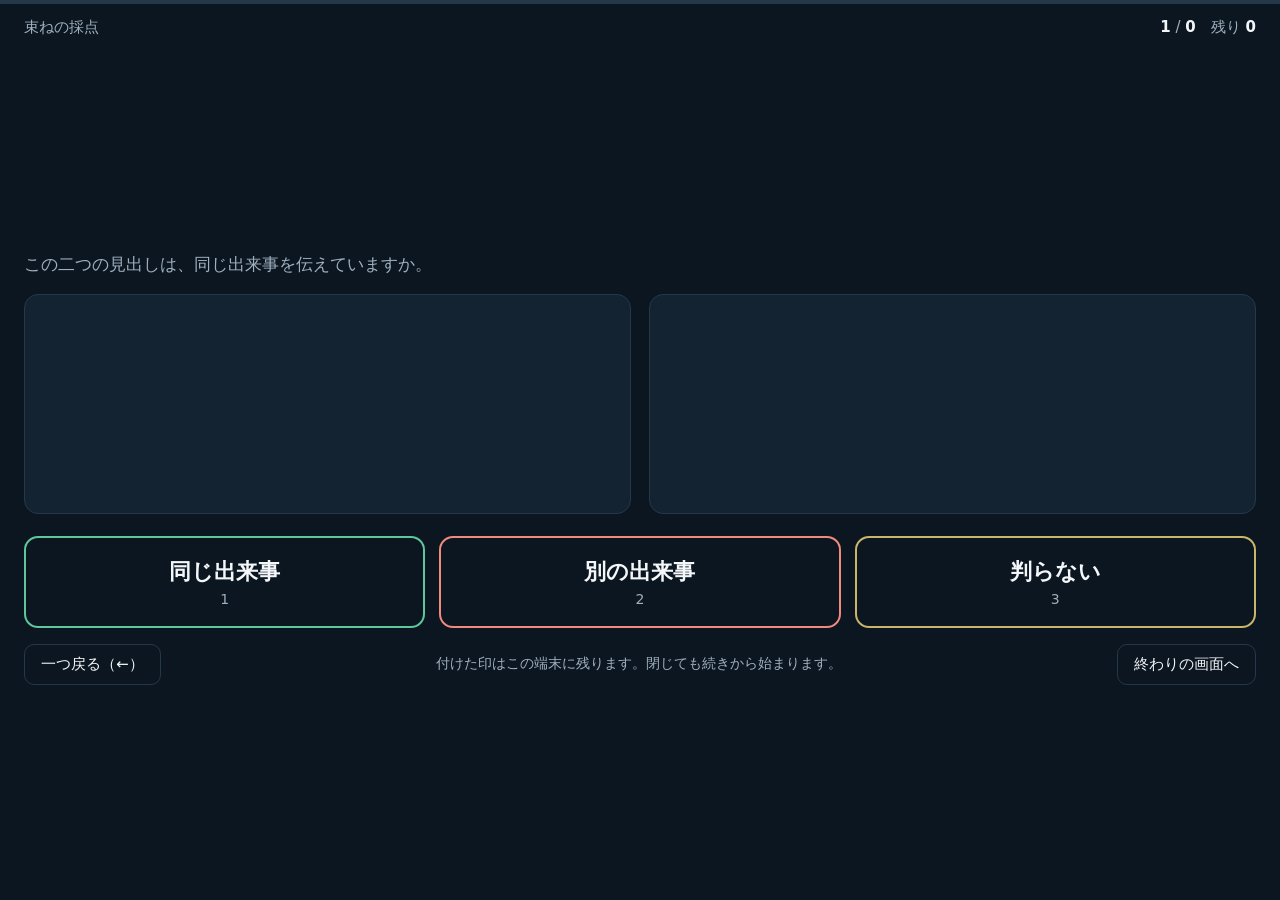
<file: tools/eval_pairs_template.html>
<!doctype html>
<html lang="ja">
<head>
<meta charset="utf-8">
<meta name="viewport" content="width=device-width, initial-scale=1">
<title>束ねの採点</title>
<style>
:root{
  --ground:#0C1620; --panel:#132331; --line:#24384A; --text:#F4F7FA; --dim:#9FB0BF; --ice:#8FD3F4;
  --same:#5FC79A; --diff:#F08A7E; --unsure:#C9B66B;
  --font:"Hiragino Sans","Yu Gothic UI","Noto Sans JP","Meiryo",system-ui,sans-serif;
}
*{box-sizing:border-box}
html,body{margin:0;background:var(--ground);color:var(--text);font-family:var(--font);height:100%}
body{display:flex;flex-direction:column;min-height:100vh}
button{font:inherit;color:inherit}
:focus-visible{outline:3px solid var(--ice);outline-offset:3px}
.bar{height:4px;background:var(--line)}
.bar i{display:block;height:100%;width:0;background:var(--ice);transition:width .2s}
header{display:flex;justify-content:space-between;align-items:baseline;gap:16px;padding:14px 24px 0;color:var(--dim);font-size:15px}
header b{color:var(--text);font-weight:600;font-variant-numeric:tabular-nums}
main{flex:1;display:flex;flex-direction:column;justify-content:center;padding:16px 24px;max-width:1280px;width:100%;margin:0 auto}
.q{margin:0 0 18px;font-size:17px;color:var(--dim);font-weight:400}
.pair{display:grid;grid-template-columns:1fr 1fr;gap:18px}
.side{background:var(--panel);border:1px solid var(--line);border-radius:14px;padding:22px 24px;display:flex;flex-direction:column;gap:12px;min-height:220px}
.meta{display:flex;flex-wrap:wrap;gap:4px 14px;font-size:15px;color:var(--dim)}
.meta .o{color:var(--text);font-weight:600}
.title{font-size:clamp(20px,2.3vw,28px);line-height:1.55;font-weight:600;margin:0;flex:1;overflow-wrap:anywhere}
.side a{color:var(--ice);font-size:15px;text-underline-offset:3px;align-self:flex-start;padding:6px 0}
.choices{display:grid;grid-template-columns:repeat(3,1fr);gap:14px;margin-top:22px}
.choice{min-height:92px;border-radius:14px;border:2px solid var(--line);background:transparent;cursor:pointer;
  display:flex;flex-direction:column;align-items:center;justify-content:center;gap:4px;font-size:22px;font-weight:600}
.choice small{font-size:14px;color:var(--dim);font-weight:400}
.choice[data-v=same]{border-color:var(--same)} .choice[data-v=diff]{border-color:var(--diff)} .choice[data-v=unsure]{border-color:var(--unsure)}
.choice[data-v=same]:hover,.choice[data-v=same].on{background:rgba(95,199,154,.18)}
.choice[data-v=diff]:hover,.choice[data-v=diff].on{background:rgba(240,138,126,.18)}
.choice[data-v=unsure]:hover,.choice[data-v=unsure].on{background:rgba(201,182,107,.18)}
.nav{display:flex;justify-content:space-between;align-items:center;margin-top:16px;color:var(--dim);font-size:14px;gap:12px;flex-wrap:wrap}
.ghost{background:transparent;border:1px solid var(--line);border-radius:10px;padding:10px 16px;cursor:pointer;color:var(--text);font-size:15px}
.ghost:hover{border-color:var(--ice)}
.primary{background:var(--ice);color:#06202E;border:0;border-radius:12px;padding:16px 24px;font-size:18px;font-weight:700;cursor:pointer}
.done h1{font-size:30px;margin:0 0 8px}
.done p{color:var(--dim);margin:0 0 18px;line-height:1.7;max-width:70ch}
.tally{display:grid;grid-template-columns:repeat(3,minmax(0,180px));gap:14px;margin:0 0 22px}
.tally div{border:1px solid var(--line);border-radius:12px;padding:14px 16px}
.tally b{display:block;font-size:30px;font-variant-numeric:tabular-nums}
.tally span{color:var(--dim);font-size:14px}
.row{display:flex;gap:12px;flex-wrap:wrap;margin-bottom:22px}
.ai{border-top:1px solid var(--line);padding-top:18px;margin-top:8px}
.ai h2{font-size:18px;margin:0 0 6px}
.ai table{border-collapse:collapse;width:100%;font-size:14px;margin-top:10px}
.ai td,.ai th{border-bottom:1px solid var(--line);padding:8px 6px;text-align:left;vertical-align:top}
.ai th{color:var(--dim);font-weight:400}
.tag{display:inline-block;padding:1px 8px;border-radius:6px;font-size:13px;border:1px solid}
.t-same{border-color:var(--same);color:var(--same)} .t-diff{border-color:var(--diff);color:var(--diff)} .t-unsure{border-color:var(--unsure);color:var(--unsure)}
[hidden]{display:none!important}
@media (max-width:760px){
  header,main{padding-left:16px;padding-right:16px}
  .pair{grid-template-columns:1fr}
  .side{min-height:0}
  .choice{min-height:76px;font-size:19px}
  .tally{grid-template-columns:repeat(3,1fr)}
}
@media (prefers-reduced-motion:reduce){.bar i{transition:none}}
</style>
</head>
<body>
<div class="bar" aria-hidden="true"><i id="bar"></i></div>
<header><span>束ねの採点</span><span><b id="pos">1</b> / <b id="tot">0</b>　残り <b id="left">0</b></span></header>

<main id="score">
  <p class="q">この二つの見出しは、同じ出来事を伝えていますか。</p>
  <div class="pair">
    <article class="side" id="sa"></article>
    <article class="side" id="sb"></article>
  </div>
  <div class="choices" role="group" aria-label="判定">
    <button class="choice" data-v="same">同じ出来事<small>1</small></button>
    <button class="choice" data-v="diff">別の出来事<small>2</small></button>
    <button class="choice" data-v="unsure">判らない<small>3</small></button>
  </div>
  <div class="nav">
    <button class="ghost" id="back">一つ戻る（←）</button>
    <span id="saved">付けた印はこの端末に残ります。閉じても続きから始まります。</span>
    <button class="ghost" id="tofinish">終わりの画面へ</button>
  </div>
</main>

<main id="finish" class="done" hidden>
  <h1 id="ftitle">採点が終わりました</h1>
  <p id="fnote">結果を書き出して保存してください。ファイルには人の印だけが入ります。</p>
  <div class="tally">
    <div><b id="nsame">0</b><span>同じ出来事</span></div>
    <div><b id="ndiff">0</b><span>別の出来事</span></div>
    <div><b id="nunsure">0</b><span>判らない</span></div>
  </div>
  <div class="row">
    <button class="primary" id="export">結果を書き出す（JSON）</button>
    <button class="ghost" id="resume">採点に戻る</button>
    <button class="ghost" id="reset">印をすべて消す</button>
  </div>
  <section class="ai" id="aibox" hidden>
    <h2>AI による下読み（人の採点ではありません）</h2>
    <p>人の印と食い違った組だけを並べます。下読みは書き出す結果の「ai_prelabel」に分けて入り、人の数には入りません。</p>
    <button class="ghost" id="showai">食い違いを見る</button>
    <div id="ailist" hidden></div>
  </section>
</main>

<script>
const DATA = /*__DATA__*/null;
const KEY = 'parallax-score-' + DATA.key;
const P = DATA.pairs, N = P.length;
const LABEL = { same: '同じ出来事', diff: '別の出来事', unsure: '判らない' };
const $ = id => document.getElementById(id);
let st = { human: {}, started_at: null, i: 0 };
try { const s = JSON.parse(localStorage.getItem(KEY) || 'null'); if (s && s.human) st = s; } catch (e) {}
const save = () => { try { localStorage.setItem(KEY, JSON.stringify(st)); $('saved').textContent = '付けた印はこの端末に残ります。閉じても続きから始まります。'; } catch (e) { $('saved').textContent = 'この端末に残せません。終わる前に書き出してください。'; } };
const fmt = ts => { if (!ts) return '時刻なし'; const d = new Date(ts * 1000); const p = n => String(n).padStart(2, '0');
  return `${d.getMonth() + 1}月${d.getDate()}日 ${p(d.getHours())}:${p(d.getMinutes())}`; };
const safe = u => /^https?:\/\//i.test(u || '') ? u : '';
function side(el, s) {
  el.replaceChildren();
  const m = document.createElement('div'); m.className = 'meta';
  const o = document.createElement('span'); o.className = 'o'; o.textContent = s.outlet || '媒体不明';
  const t = document.createElement('span'); t.textContent = fmt(s.ts);
  m.append(o, t);
  const h = document.createElement('p'); h.className = 'title'; h.textContent = s.title; if (s.lang) h.lang = s.lang;
  el.append(m, h);
  const u = safe(s.link);
  if (u) { const a = document.createElement('a'); a.href = u; a.target = '_blank'; a.rel = 'noopener noreferrer'; a.textContent = '元の記事を開く'; el.append(a); }
}
const count = () => { const c = { same: 0, diff: 0, unsure: 0 }; for (const k in st.human) c[st.human[k].v]++; return c; };
const firstOpen = () => { const j = P.findIndex(p => !st.human[p.pid]); return j < 0 ? N : j; };
function show() {
  const done = Object.keys(st.human).length;
  $('bar').style.width = (100 * done / N) + '%';
  $('tot').textContent = N; $('left').textContent = N - done;
  if (st.i >= N) return finish();
  $('score').hidden = false; $('finish').hidden = true;
  const p = P[st.i];
  $('pos').textContent = st.i + 1;
  side($('sa'), p.a); side($('sb'), p.b);
  const cur = st.human[p.pid] && st.human[p.pid].v;
  document.querySelectorAll('.choice').forEach(b => b.classList.toggle('on', b.dataset.v === cur));
}
function mark(v) {
  if (st.i >= N) return;
  if (!st.started_at) st.started_at = Math.floor(Date.now() / 1000);
  st.human[P[st.i].pid] = { v, at: Math.floor(Date.now() / 1000) };
  const ahead = P.findIndex((p, j) => j > st.i && !st.human[p.pid]);
  st.i = ahead >= 0 ? ahead : firstOpen();
  save(); show();
}
function finish() {
  $('score').hidden = true; $('finish').hidden = false;
  const c = count(), done = c.same + c.diff + c.unsure;
  $('nsame').textContent = c.same; $('ndiff').textContent = c.diff; $('nunsure').textContent = c.unsure;
  $('ftitle').textContent = done >= N ? '採点が終わりました' : `${N} 組のうち ${done} 組を採点しました`;
  $('fnote').textContent = done >= N ? '結果を書き出して保存してください。ファイルには人の印と、分けた欄に AI の下読みが入ります。'
    : 'このまま書き出せます。残りは「採点に戻る」から続けられます。';
  $('aibox').hidden = !(done >= N && Object.keys(DATA.ai_prelabel || {}).length);
  $('export').focus();
}
$('export').onclick = () => {
  const out = { schema: 'parallax-pairs-score/1', key: DATA.key, seed: DATA.seed, pairs: N,
    started_at: st.started_at, exported_at: Math.floor(Date.now() / 1000), human: st.human,
    ai_prelabel: { note: 'AI による下読み。人の採点ではない', labels: DATA.ai_prelabel || {} } };
  const a = document.createElement('a');
  a.href = URL.createObjectURL(new Blob([JSON.stringify(out, null, 1)], { type: 'application/json' }));
  const d = new Date(), p = n => String(n).padStart(2, '0');
  a.download = `parallax_score_${d.getFullYear()}${p(d.getMonth() + 1)}${p(d.getDate())}_${p(d.getHours())}${p(d.getMinutes())}.json`;
  document.body.append(a); a.click(); a.remove();
};
$('resume').onclick = () => { st.i = firstOpen(); if (st.i >= N) st.i = N - 1; save(); show(); };
$('tofinish').onclick = () => { st.i = N; save(); show(); };
$('reset').onclick = () => { if (confirm('付けた印をすべて消します。書き出したファイルは消えません。')) { st = { human: {}, started_at: null, i: 0 }; save(); show(); } };
$('back').onclick = () => { if (st.i > 0) { st.i = Math.min(st.i, N) - 1; save(); show(); } };
$('showai').onclick = () => {
  const box = $('ailist'); box.hidden = false; box.replaceChildren();
  const t = document.createElement('table');
  t.innerHTML = '<tr><th>番</th><th>見出し</th><th>人</th><th>AI の下読み</th></tr>';
  for (const p of P) {
    const h = st.human[p.pid] && st.human[p.pid].v, a = DATA.ai_prelabel[p.pid];
    if (!h || !a || h === a) continue;
    const tr = document.createElement('tr');
    const td = (x, cls) => { const e = document.createElement('td'); if (cls) { const s = document.createElement('span'); s.className = 'tag ' + cls; s.textContent = x; e.append(s); } else e.textContent = x; return e; };
    tr.append(td(String(p.n)), td(p.a.title + ' ／ ' + p.b.title), td(LABEL[h], 't-' + h), td(LABEL[a], 't-' + a));
    tr.querySelector('td').style.cursor = 'pointer';
    tr.onclick = () => { st.i = P.indexOf(p); save(); show(); };
    t.append(tr);
  }
  if (t.rows.length === 1) { box.textContent = '食い違いはありません。'; return; }
  box.append(t);
};
document.querySelectorAll('.choice').forEach(b => b.onclick = () => mark(b.dataset.v));
document.addEventListener('keydown', e => {
  if (e.ctrlKey || e.metaKey || e.altKey) return;
  if ($('score').hidden) return;
  const v = { '1': 'same', '2': 'diff', '3': 'unsure' }[e.key];
  if (v) { e.preventDefault(); mark(v); }
  else if (e.key === 'ArrowLeft' || e.key === 'Backspace') { e.preventDefault(); $('back').click(); }
  else if (e.key === 'ArrowRight' && st.i < N - 1) { st.i++; save(); show(); }
});
if (st.i >= N && Object.keys(st.human).length < N) st.i = firstOpen();
show();
</script>
</body>
</html>
</file>
